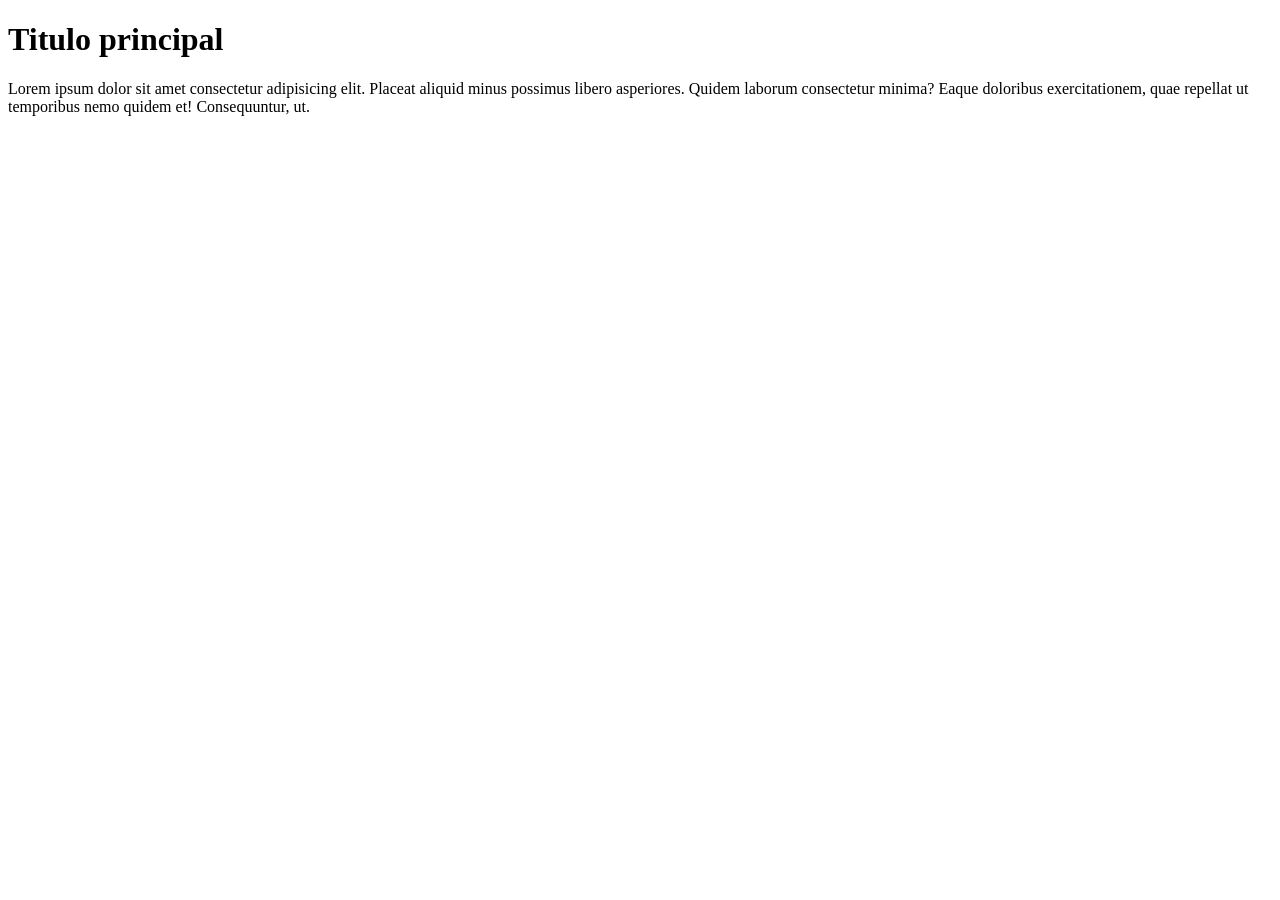
<file: index.html>
<!DOCTYPE html>
<html lang="es">
<head>
    <meta charset="UTF-8">
    <meta name="viewport" content="width=device-width, initial-scale=1.0">
    <title>Document</title>
</head>
<body>
    <header>
        <h1>Titulo principal</h1>
    </header>
    <main>
        <p>Lorem ipsum dolor sit amet consectetur adipisicing elit. Placeat aliquid minus possimus libero asperiores. Quidem laborum consectetur minima? Eaque doloribus exercitationem, quae repellat ut temporibus nemo quidem et! Consequuntur, ut.</p>
    </main>
</body>
</html>
</file>
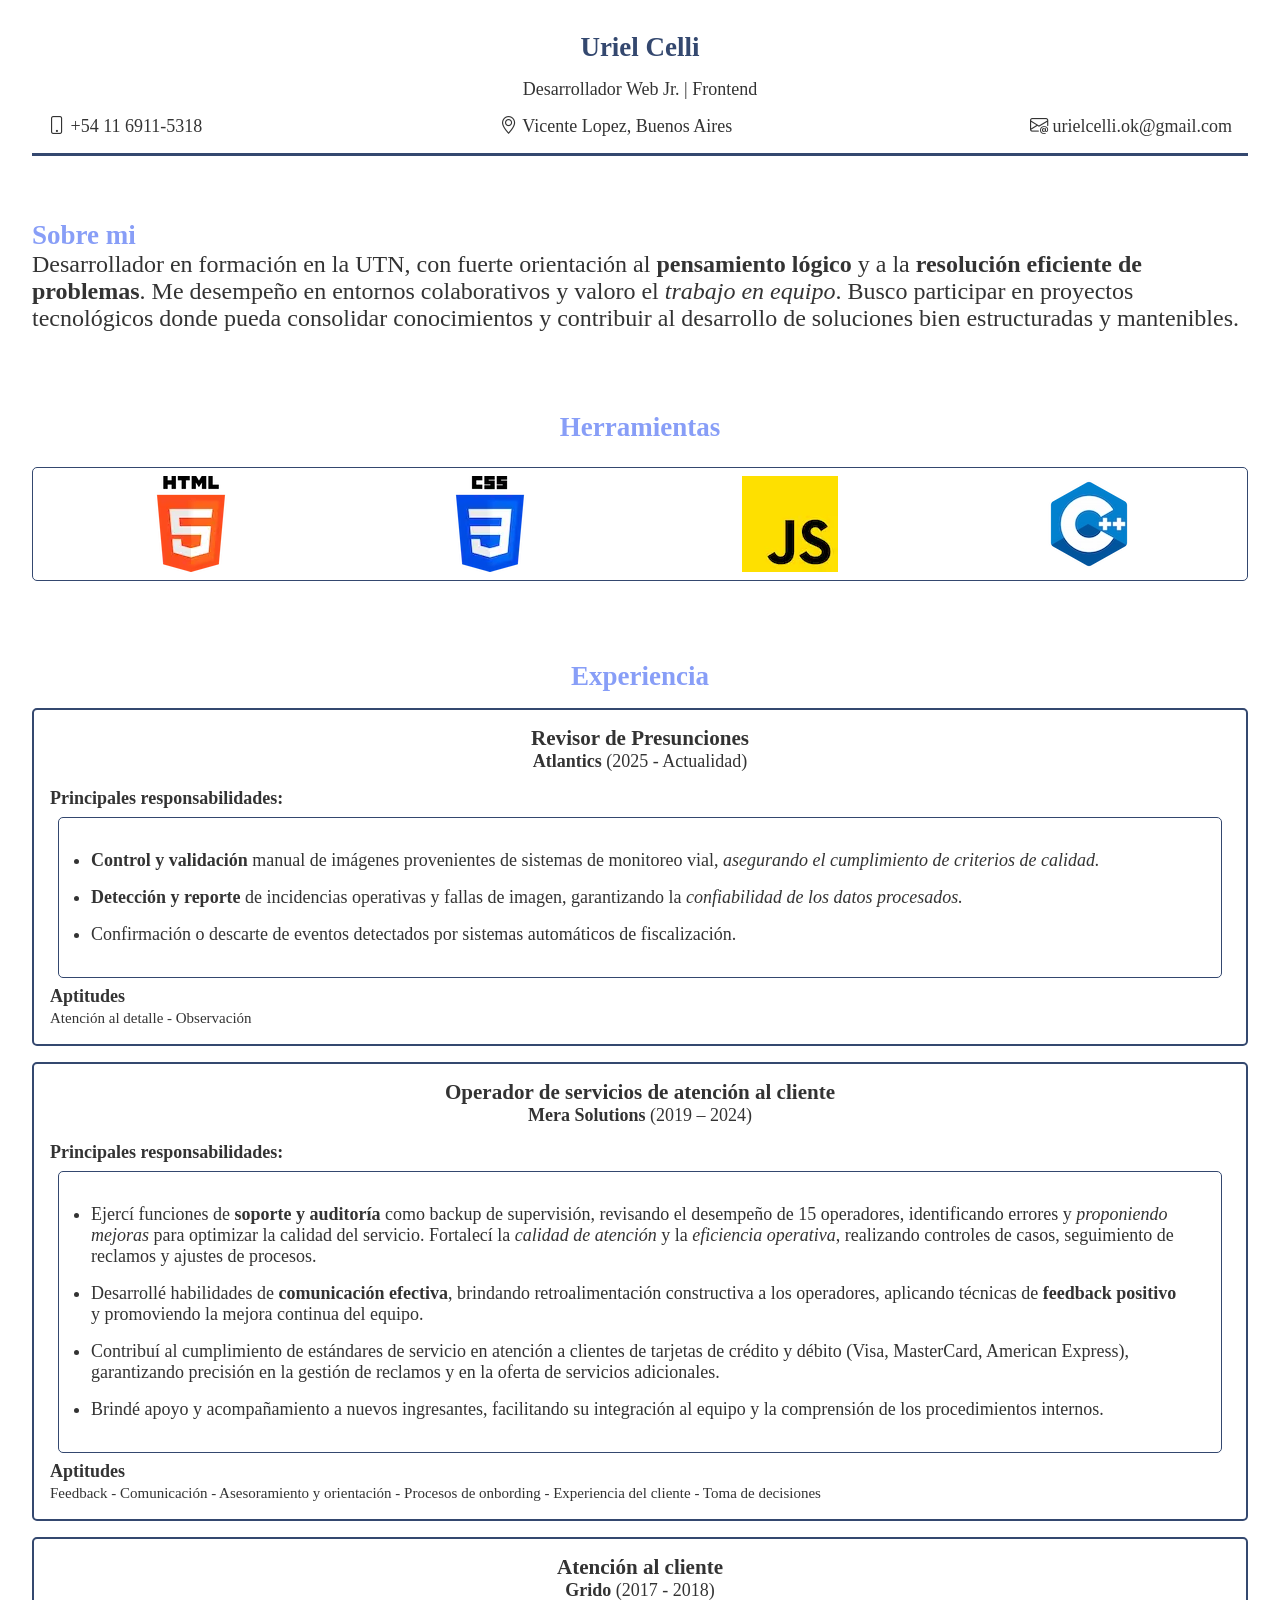
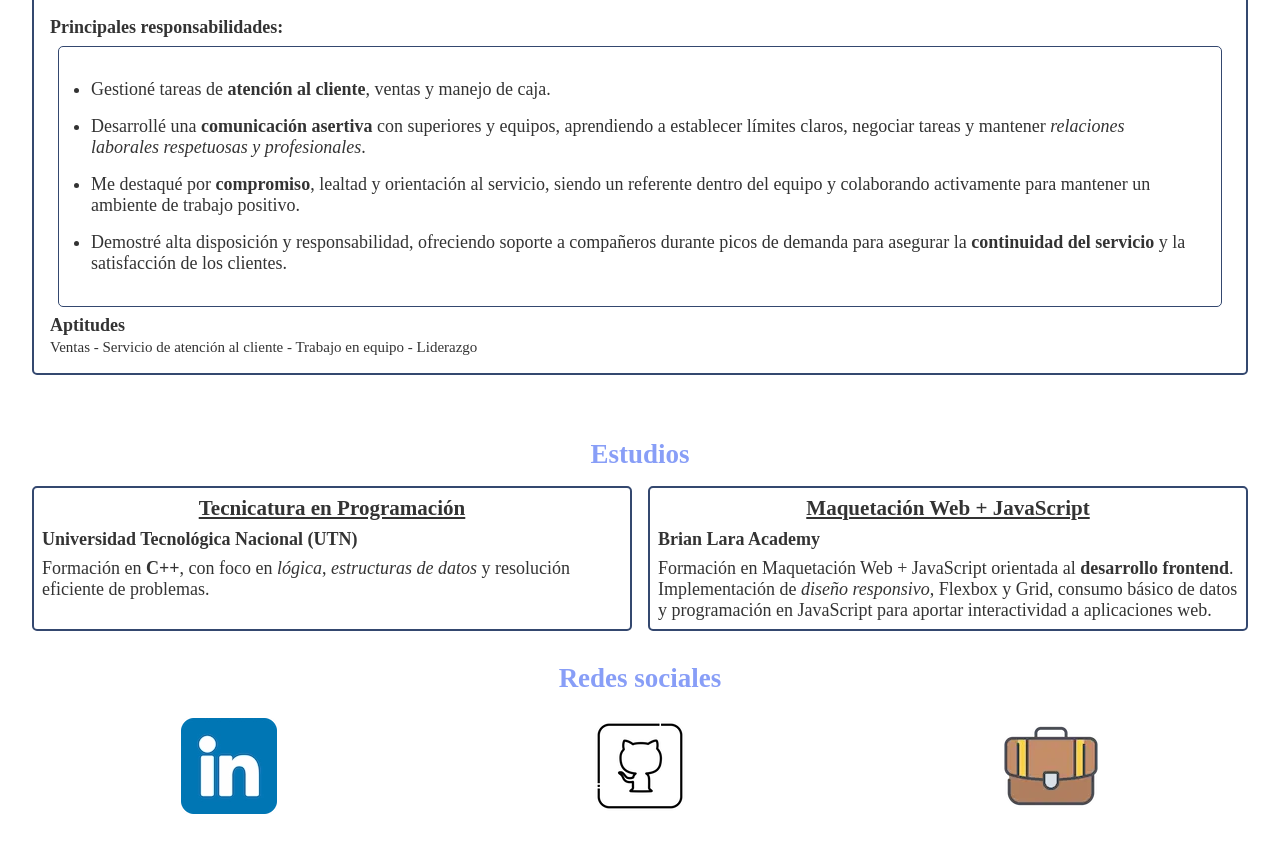
<file: curriculum.html>
<!DOCTYPE html>
<html lang="es">
<head>
    <meta charset="UTF-8">
    <meta name="viewport" content="width=device-width, initial-scale=1.0">
    
    <link rel="stylesheet" href="https://cdn.jsdelivr.net/npm/bootstrap-icons@1.13.1/font/bootstrap-icons.min.css">
    <link rel="stylesheet" href="styles/styles.css">
    <title>CV - Uriel Celli</title>
</head>
<body>
    <header class="encabezado">
        <section class="quiensoy">
            <h1 class="quiensoy__nombre titulo">Uriel Celli</h1>
            <p class="quiensoy__titulo">Desarrollador Web Jr. | Frontend</p>
        </section>
        <address class="contacto">
            <ul class="contacto__lista">
                <li><i class="bi bi-phone" aria-hidden="true"></i> +54 11 6911-5318</li>
                <li><i class="bi bi-geo-alt" aria-hidden="true"></i> Vicente Lopez, Buenos Aires</li>
                <li><i class="bi bi-envelope-at" aria-hidden="true"></i> urielcelli.ok@gmail.com</li>
            </ul>
        </address>
    </header>
    <main>
        <section class="sobremi ">
            <h2 class="sobremi__titulo titulo-claro">Sobre mi</h2>
            <p class="sobremi__texto">
                Desarrollador en formación en la UTN, con fuerte orientación al
                <strong>pensamiento lógico</strong> y a la
                <strong>resolución eficiente de problemas</strong>. Me desempeño en entornos
                colaborativos y valoro el <em>trabajo en equipo</em>. Busco participar en proyectos
                tecnológicos donde pueda consolidar conocimientos y contribuir al desarrollo de
                soluciones bien estructuradas y mantenibles.
            </p>
        </section>
        <section class="herramientas">
                <h2 class="herramientas__titulo titulo-claro">Herramientas</h2>
                <ol class="herramientas__lista">
                    <li class="herramientas__item">
                        <img src="img/html-5.webp" alt="HTML">
                        <div class="herramientas__desc">HTML5</div>
                    </li>
                    <li class="herramientas__item">
                        <img src="img/css-3.webp" alt="CSS">
                        <div class="herramientas__desc">CSS3</div>
                    </li>
                    <li class="herramientas__item">
                        <img src="img/js.webp" alt="JavaScript">
                        <div class="herramientas__desc">JavaScript</div>
                    </li>
                    <li class="herramientas__item">
                        <img src="img/c++.webp" alt="C++">
                        <div class="herramientas__desc">C++</div>
                    </li>
                </ol>
        </section>
        <section class="experiencia">
            <h2 class="experiencia__titulo titulo-claro">Experiencia</h2>
            <article class="experiencia__item">
                <header>
                    <h3 class="experiencia__puesto">Revisor de Presunciones</h3>
                    <p class="experiencia__empresa">
                        <strong>Atlantics</strong>
                        (<time datetime="2025">2025</time> - Actualidad)
                    </p>
                </header>
                <p class="experiencia__descripcion">Principales responsabilidades: </p>
                    <ul class="experiencia__lista">
                        <li><strong>Control y validación</strong> manual de imágenes provenientes de sistemas de monitoreo vial, <em>asegurando el cumplimiento de criterios de calidad.</em></li>
                        <li><strong>Detección y reporte</strong> de incidencias operativas y fallas de imagen, garantizando la <em>confiabilidad de los datos procesados.</em></li>
                        <li>Confirmación o descarte de eventos detectados por sistemas automáticos de fiscalización.</li>
                    </ul>
                <footer>
                    <h4 class="experiencia__aptitudes-titulo">Aptitudes</h4>
                    <small class="experiencia__aptitudes">Atención al detalle - Observación</small>
                </footer>
            </article>
            <article class="experiencia__item">
                <header>
                    <h3 class="experiencia__puesto">Operador de servicios de atención al cliente</h3>
                    <p class="experiencia__empresa">
                        <strong>Mera Solutions</strong>
                        (<time datetime="2019">2019</time> – <time datetime="2024">2024</time>)
                    </p>
                </header>
                <p class="experiencia__descripcion">Principales responsabilidades: </p>
                    <ul class="experiencia__lista">
                        <li>Ejercí funciones de <strong>soporte y auditoría</strong> como backup de supervisión, 
                            revisando el desempeño de 15 operadores, identificando errores y <em>proponiendo 
                            mejoras</em> para optimizar la calidad del servicio.
                            Fortalecí la <em>calidad de atención</em> y la <em>eficiencia operativa</em>, realizando 
                            controles de casos, seguimiento de reclamos y ajustes de procesos.</li>
                        <li>Desarrollé habilidades de <strong>comunicación efectiva</strong>, brindando retroalimentación 
                            constructiva a los operadores, aplicando técnicas de <strong>feedback positivo</strong> y 
                            promoviendo la mejora continua del equipo.</li>
                        <li>Contribuí al cumplimiento de estándares de servicio en atención a clientes de 
                            tarjetas de crédito y débito (Visa, MasterCard, American Express), garantizando 
                            precisión en la gestión de reclamos y en la oferta de servicios adicionales.</li>
                        <li>Brindé apoyo y acompañamiento a nuevos ingresantes, facilitando su integración 
                            al equipo y la comprensión de los procedimientos internos.</li>
                    </ul>
                <footer>
                    <h4 class="experiencia__aptitudes-titulo">Aptitudes</h4>
                    <small>Feedback - Comunicación - Asesoramiento y orientación - Procesos de onbording - Experiencia del cliente - Toma de decisiones</small>
                </footer>
            </article>
            <article class="experiencia__item">
                <header>
                    <h3 class="experiencia__puesto">Atención al cliente</h3>
                    <p class="experiencia__empresa">
                        <strong>Grido</strong>
                        (<time datetime="2017">2017</time> - <time datetime="2018">2018</time>)
                    </p>
                </header>
                <p class="experiencia__descripcion">Principales responsabilidades: </p>
                <ul class="experiencia__lista">
                    <li>Gestioné tareas de <strong>atención al cliente</strong>, ventas y manejo de caja.</li>
                    <li>Desarrollé una <strong>comunicación asertiva</strong> con superiores y equipos, aprendiendo a 
                        establecer límites claros, negociar tareas y mantener <em>relaciones laborales 
                        respetuosas y profesionales</em>.</li>
                    <li>Me destaqué por <strong>compromiso</strong>, lealtad y orientación al servicio, siendo un 
                        referente dentro del equipo y colaborando activamente para mantener un ambiente 
                        de trabajo positivo.</li>
                    <li>Demostré alta disposición y responsabilidad, ofreciendo soporte a compañeros 
                        durante picos de demanda para asegurar la <strong>continuidad del servicio</strong> y la 
                        satisfacción de los clientes.</li>
                </ul>
                <footer>
                    <h4 class="experiencia__aptitudes-titulo">Aptitudes</h4>
                    <small>Ventas - Servicio de atención al cliente - Trabajo en equipo - Liderazgo</small>
                </footer>
            </article>
        </section>
        <section class="estudios">
            <h2 class="estudios__titulo titulo-claro">Estudios</h2>
            <article class="estudios__item">
                <h3 class="estudios__grado">Tecnicatura en Programación</h3>
                <p class="estudios__lugar">Universidad Tecnológica Nacional (UTN)</p>
                <p class="estudios__descripcion">Formación en <strong>C++</strong>, con foco en <em>lógica</em>, <em>estructuras de datos</em> y resolución eficiente de problemas.</p>
            </article>
            <article class="estudios__item">
                <h3 class="estudios__grado">Maquetación Web + JavaScript</h3>
                <p class="estudios__lugar">Brian Lara Academy</p>
                <p class="estudios__descripcion">Formación en Maquetación Web + JavaScript orientada al <strong>desarrollo frontend</strong>. 
                    Implementación de <em>diseño responsivo</em>, Flexbox y Grid, consumo básico de datos y 
                    programación en JavaScript para aportar interactividad a aplicaciones web.</p>
            </article>
        </section>
    </main>
    <footer>
        <h2 class="redes__titulo titulo-claro">Redes sociales </h2>
        <ul class="redes__lista">
            <li><a href="https://www.linkedin.com/in/urielcelli/" target="_blank" rel="noopener noreferrer"><img class="redes__item" src="img/linkedin.webp" alt="linkedin"></a></li>
            <li><a href="https://github.com/Celur" target="_blank" rel="noopener noreferrer"><img class="redes__item" src="img/github.webp" alt="github"></a></li>
            <li><a href="https://celur.github.io/portfolio-web/" target="_blank" rel="noopener noreferrer"><img class="redes__item" src="img/portafolio.webp" alt="portafolio"></a></li>
        </ul>
    </footer>
</body>
</html>
</file>
<file: styles/styles.css>
*{
    margin: 0;
    padding: 0;
    box-sizing: border-box;
}

body{
    background-color: rgb(255, 255, 255);
    font-size: 18px;
    color: rgba(0, 0, 0, 0.800);
}

/* ESTILOS DEL ENCABEZADO*/

.encabezado{
    border-bottom: solid 3px #34486f;
    margin: 2rem;
}

.quiensoy{
    display: flex;
    flex-direction: column;
    align-items: center;
    gap: 1rem;
}

.contacto{
    font: inherit;
}

.contacto__lista{
    list-style-type: none;
    display: flex;
    flex-direction: row;
    justify-content: space-between;
    padding: 1rem;
}

/* ESTILOS DE HERRAMIENTAS*/
.herramientas{
    padding: 1rem 0;
    margin: 2rem;
}

.herramientas__titulo{
    text-align: center;
}

.herramientas__lista{
    border: solid 1px #34486f;
    border-radius: 5px;
    list-style-type: none;
    display: flex;
    flex-direction: row;
    justify-content: space-around;
    margin-top: 1.5rem;
    padding: .5rem;
}

.herramientas__item{
    position: relative;
    
}

.herramientas__item img{
    width: 100%;
    display: block;
    transition: filter 0.3s ease;
}

.herramientas__item:hover img{
  filter: blur(4px);
}

.herramientas__desc {
  position: absolute;
  top: 50%;
  left: 50%;
  transform: translate(-50%, -50%);
  color: #34486f;
  font-weight: bold;
  opacity: 0;
  transition: opacity 0.3s ease;
}

.herramientas__item:hover .herramientas__desc{
    opacity: 1;
}

/* ESTILOS DE EXPERIENCIA LABORAL*/
.experiencia{
    display: flex;
    flex-direction: column;
    padding: 2rem;
    gap: 1rem;
}

.experiencia__empresa,
.experiencia__puesto,
.experiencia__titulo{
    text-align: center;
}

.experiencia__lista{
    display: flex;
    flex-direction: column;
    gap: 1rem;
    padding: 2rem;
    margin: 0.5rem;
    border: solid 1px #34486f;
    border-radius: 5px;
}

.experiencia__descripcion{
    font-weight: bold;
    margin-top: 1rem;
}

.experiencia__item{
    border: solid 2px #34486f;
    border-radius: 5px;
    padding: 1rem;
}

/*ESTILOS "SOBRE MI"*/

.sobremi{
    padding: 2rem;
}

.sobremi__texto{
    font-size: x-large
}

/*ESTILOS ESTUDIOS*/

.estudios{
    display: grid;
    grid-template-rows: 1fr auto;
    grid-template-columns: 1fr 1fr;
    gap: 1rem;
    margin: 2rem;
}

.estudios__titulo{
    grid-column: 1 / 3;
    text-align: center;
}

.estudios__item{
    border: solid 2px #34486f;
    border-radius: 5px;
    padding: 0.5rem;
}

.estudios__grado{
    text-decoration: underline;
    text-align: center;
}

.estudios__lugar{
    font-weight: bold;
    padding: 0.5rem 0;
}

/*ESTILOS REDES*/

.redes__titulo{
    text-align: center;
}

.redes__lista{
    display: flex;
    flex-direction: wrap;
    justify-content: space-around;
    list-style-type: none;
    margin: 1.5rem;
}

.redes__item{
    transition: transform 0.3s ease;
}

.redes__item:hover{
    transform: scale(1.1);

}

/*ESTILOS GENERALES*/

.titulo{
    color: #34486f;
}

.titulo-claro{
    color: #889EF7;
}
</file>
